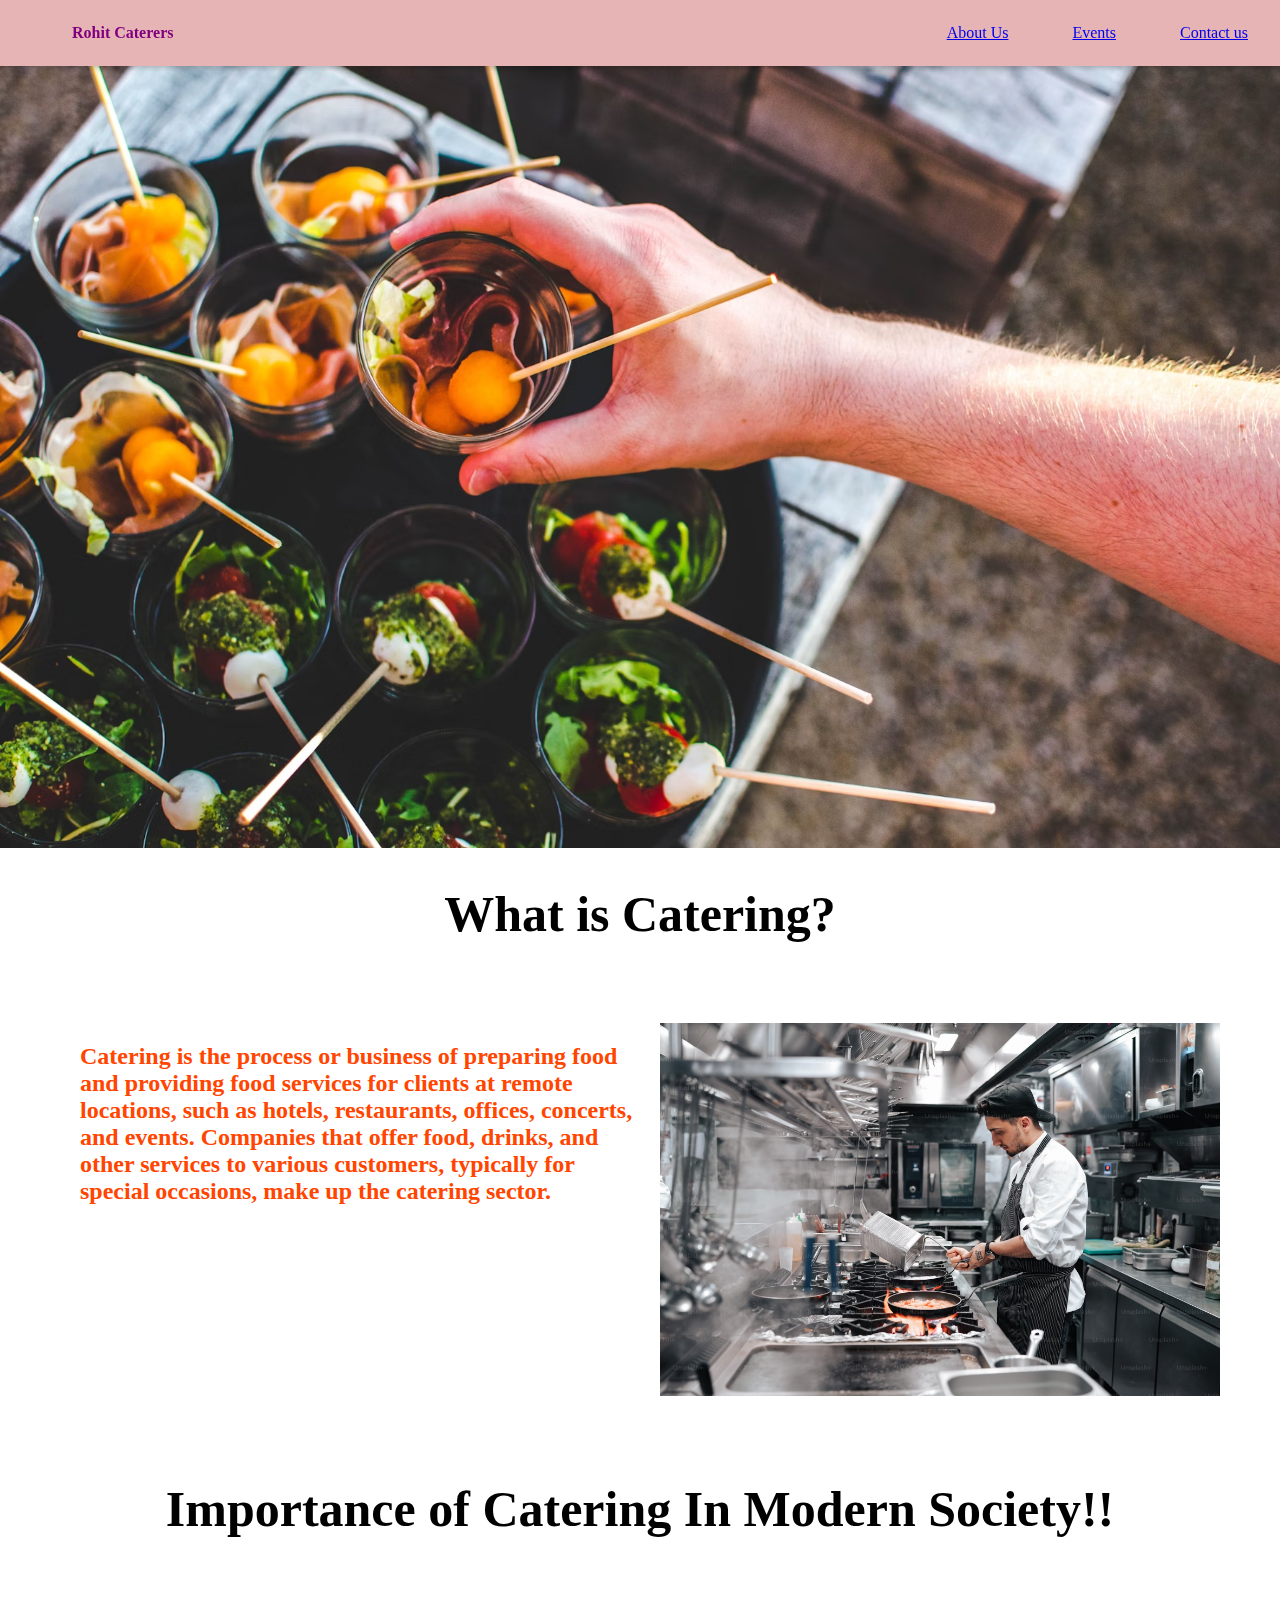
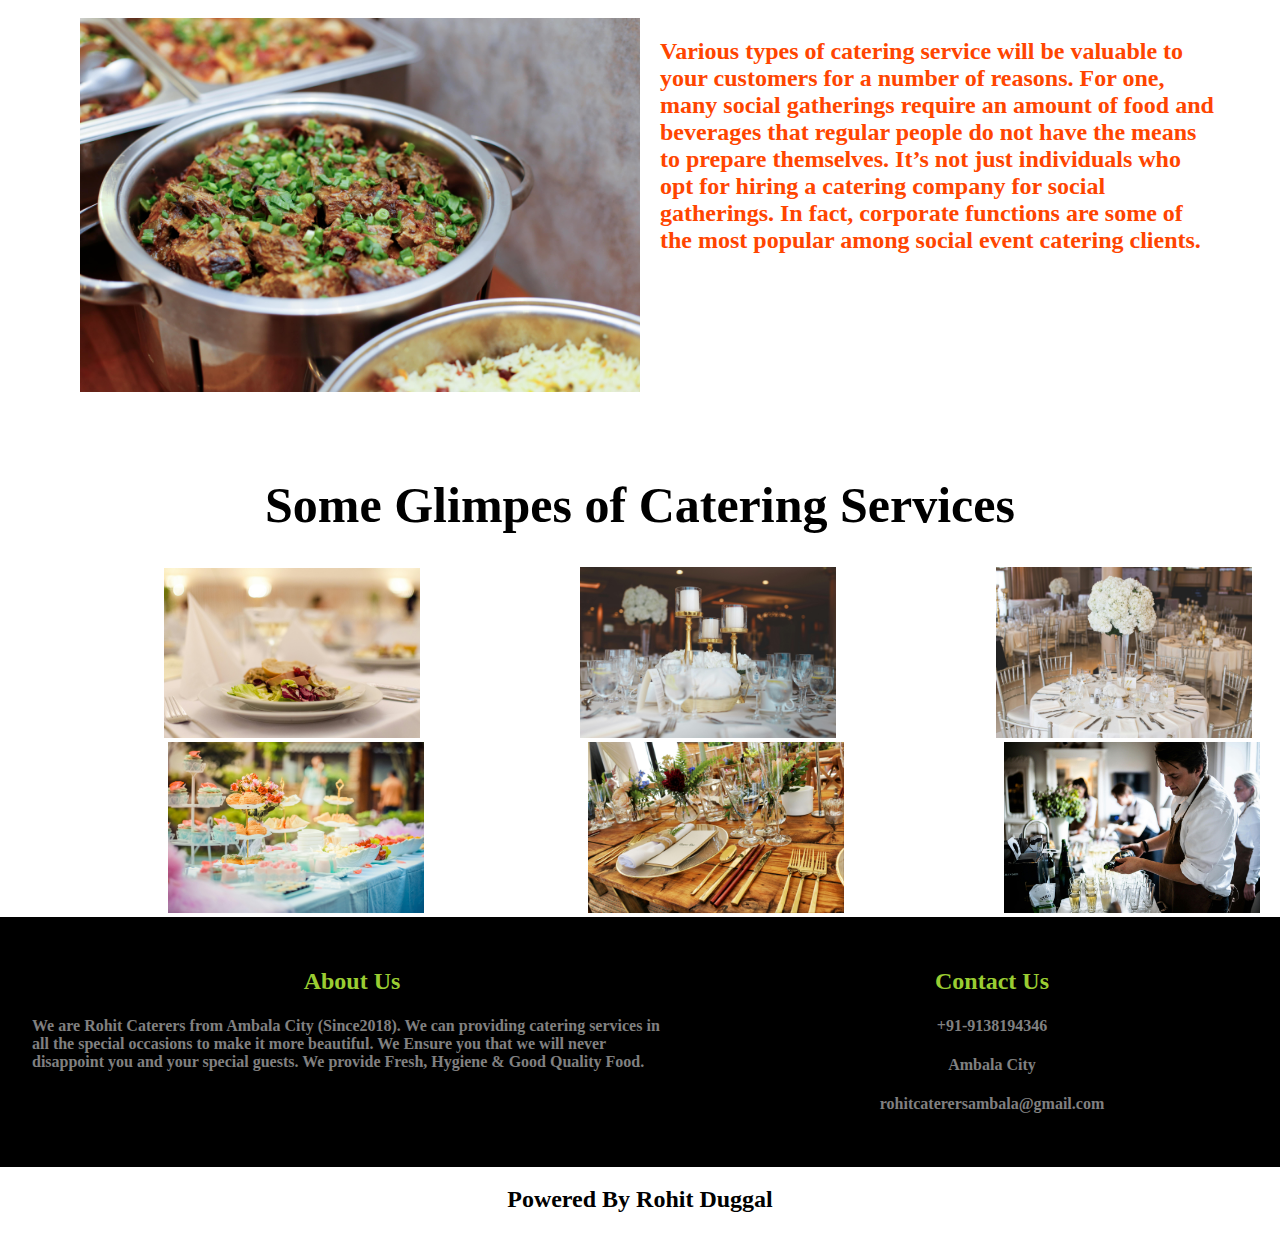
<file: index.html>
<!DOCTYPE html>
<html lang="en">
<head>
    <meta charset="UTF-8">
    <meta name="viewport" content="width=device-width, initial-scale=1.0">
    <title>Rohit Caterers</title>
    <link rel="stylesheet" href="./style.css">
</head>
    <!--header-->
    <div class="header">
        <ul>
            <li><b>Rohit Caterers</b></li>
        </ul>
        <ul>
            <li><a href="aboutus.html" title="Aboutus">About Us</a></li>
            <li><a href="Events.html" title="Events">Events</a></li>
            <li><a href="contactus.html" title="ContactUS">Contact us</a></li>
        </ul>
    </div>
<!--poster-->
    <div class="poster"
        <div class="pictures">
        <img src="./images/10.avif" style="width: 100%;">
        </div>
    
    </div>
    <h1>What is Catering?</h1>
       <!-- container -->
        <div class="container">
        <h2>Catering is the process or business of preparing food and providing food services for clients at remote locations, such as hotels, restaurants, offices, concerts, and events. Companies that offer food, drinks, and other services to various customers, typically for special occasions, make up the catering sector.</h2>
        <div>
            <img src="./images/11.avif" style="width: 100%;">
            </div>
        </div>
        <h1>Importance of Catering In Modern Society!!</h1>
        <div class="container">
            <div>
                <img src="./images/22.jpg" style="width: 100%;">
            </div>
            <div>
                <h2>Various types of catering service will be valuable to your customers for a number of reasons. For one, many social gatherings require an amount of food and beverages that regular people do not have the means to prepare themselves. 

                    It’s not just individuals who opt for hiring a catering company for social gatherings. In fact, corporate functions are some of the most popular among social event catering clients.</h2>
            </div>
        </div>
        <h1>Some Glimpes of Catering Services</h1>
        <div class="third">
            &nbsp;&nbsp;&nbsp;&nbsp;&nbsp;&nbsp;&nbsp;&nbsp;&nbsp;&nbsp;&nbsp;&nbsp;&nbsp;&nbsp;&nbsp;&nbsp;&nbsp;&nbsp;&nbsp;&nbsp;&nbsp;&nbsp;&nbsp;&nbsp;&nbsp;&nbsp;&nbsp;&nbsp;&nbsp;&nbsp;&nbsp;&nbsp;&nbsp;&nbsp;&nbsp;&nbsp;&nbsp;&nbsp;&nbsp;&nbsp; <img src="./images/19.jpg" height="100%" width="20%" alt="no damage">&nbsp;&nbsp;&nbsp;&nbsp;&nbsp;&nbsp;&nbsp;&nbsp;&nbsp;&nbsp;&nbsp;&nbsp;&nbsp;&nbsp;&nbsp;&nbsp;&nbsp;&nbsp;&nbsp;&nbsp;&nbsp;&nbsp;&nbsp;&nbsp;&nbsp;&nbsp;&nbsp;&nbsp;&nbsp;&nbsp;&nbsp;&nbsp;&nbsp;&nbsp;&nbsp;&nbsp;&nbsp;&nbsp;&nbsp;&nbsp;<img src="./images/20.jpg" height="100%" width="20%" alt="no damage">&nbsp;&nbsp;&nbsp;&nbsp;&nbsp;&nbsp;&nbsp;&nbsp;&nbsp;&nbsp;&nbsp;&nbsp;&nbsp;&nbsp;&nbsp;&nbsp;&nbsp;&nbsp;&nbsp;&nbsp;&nbsp;&nbsp;&nbsp;&nbsp;&nbsp;&nbsp;&nbsp;&nbsp;&nbsp;&nbsp;&nbsp;&nbsp;&nbsp;&nbsp;&nbsp;&nbsp;&nbsp;&nbsp;&nbsp;&nbsp;<img src="./images/21.jpg" height="100%" width="20%" alt="no damage"></marquee>
        </div>
        <div class="fourth">
            &nbsp;&nbsp;&nbsp;&nbsp;&nbsp;&nbsp;&nbsp;&nbsp;&nbsp;&nbsp;&nbsp;&nbsp;&nbsp;&nbsp;&nbsp;&nbsp;&nbsp;&nbsp;&nbsp;&nbsp; &nbsp;&nbsp;&nbsp;&nbsp;&nbsp;&nbsp;&nbsp;&nbsp;&nbsp;&nbsp;&nbsp;&nbsp;&nbsp;&nbsp;&nbsp;&nbsp;&nbsp;&nbsp;&nbsp;&nbsp; <img src="./images/16.jpg" height="100%" width="20%" alt="no damage">&nbsp;&nbsp;&nbsp;&nbsp;&nbsp;&nbsp;&nbsp;&nbsp;&nbsp;&nbsp;&nbsp;&nbsp;&nbsp;&nbsp;&nbsp;&nbsp;&nbsp;&nbsp;&nbsp;&nbsp;&nbsp;&nbsp;&nbsp;&nbsp;&nbsp;&nbsp;&nbsp;&nbsp;&nbsp;&nbsp;&nbsp;&nbsp;&nbsp;&nbsp;&nbsp;&nbsp;&nbsp;&nbsp;&nbsp;&nbsp; <img src="./images/17.jpg" height="100%" width="20%" alt="no damage">&nbsp;&nbsp;&nbsp;&nbsp;&nbsp;&nbsp;&nbsp;&nbsp;&nbsp;&nbsp;&nbsp;&nbsp;&nbsp;&nbsp;&nbsp;&nbsp;&nbsp;&nbsp;&nbsp;&nbsp;&nbsp;&nbsp;&nbsp;&nbsp;&nbsp;&nbsp;&nbsp;&nbsp;&nbsp;&nbsp;&nbsp;&nbsp;&nbsp;&nbsp;&nbsp;&nbsp;&nbsp;&nbsp;&nbsp;&nbsp;<img src="./images/18.jpg" height="100%" width="20%" alt="no damage"></marquee>
        </div>                   
            <!-- footer -->
             <div class="footer">
                <div>
                    <h2 style="text-align: center; color: yellowgreen;">About Us</h2>
                <h4 style="color: grey;"> We are Rohit Caterers from Ambala City (Since2018). We can providing catering services in all the special occasions to make it more beautiful. We Ensure you that we will never disappoint you and your special guests. We provide Fresh, Hygiene & Good Quality Food.</h4>
                </div>
                <div>
                    <h2 style="text-align: center; color:yellowgreen;"> Contact Us</h2>
                    <h4 style="color: grey; text-align: center;">+91-9138194346</h4>
                    <h4 style="color: grey; text-align: center;">Ambala City</h4>
                    <h4 style="color: grey; text-align: center;">rohitcaterersambala@gmail.com</h4>


                </div>
                
             </div>
             <h2 style="text-align: center; color: black">Powered By Rohit Duggal</h2>
</body>
</html>
</file>
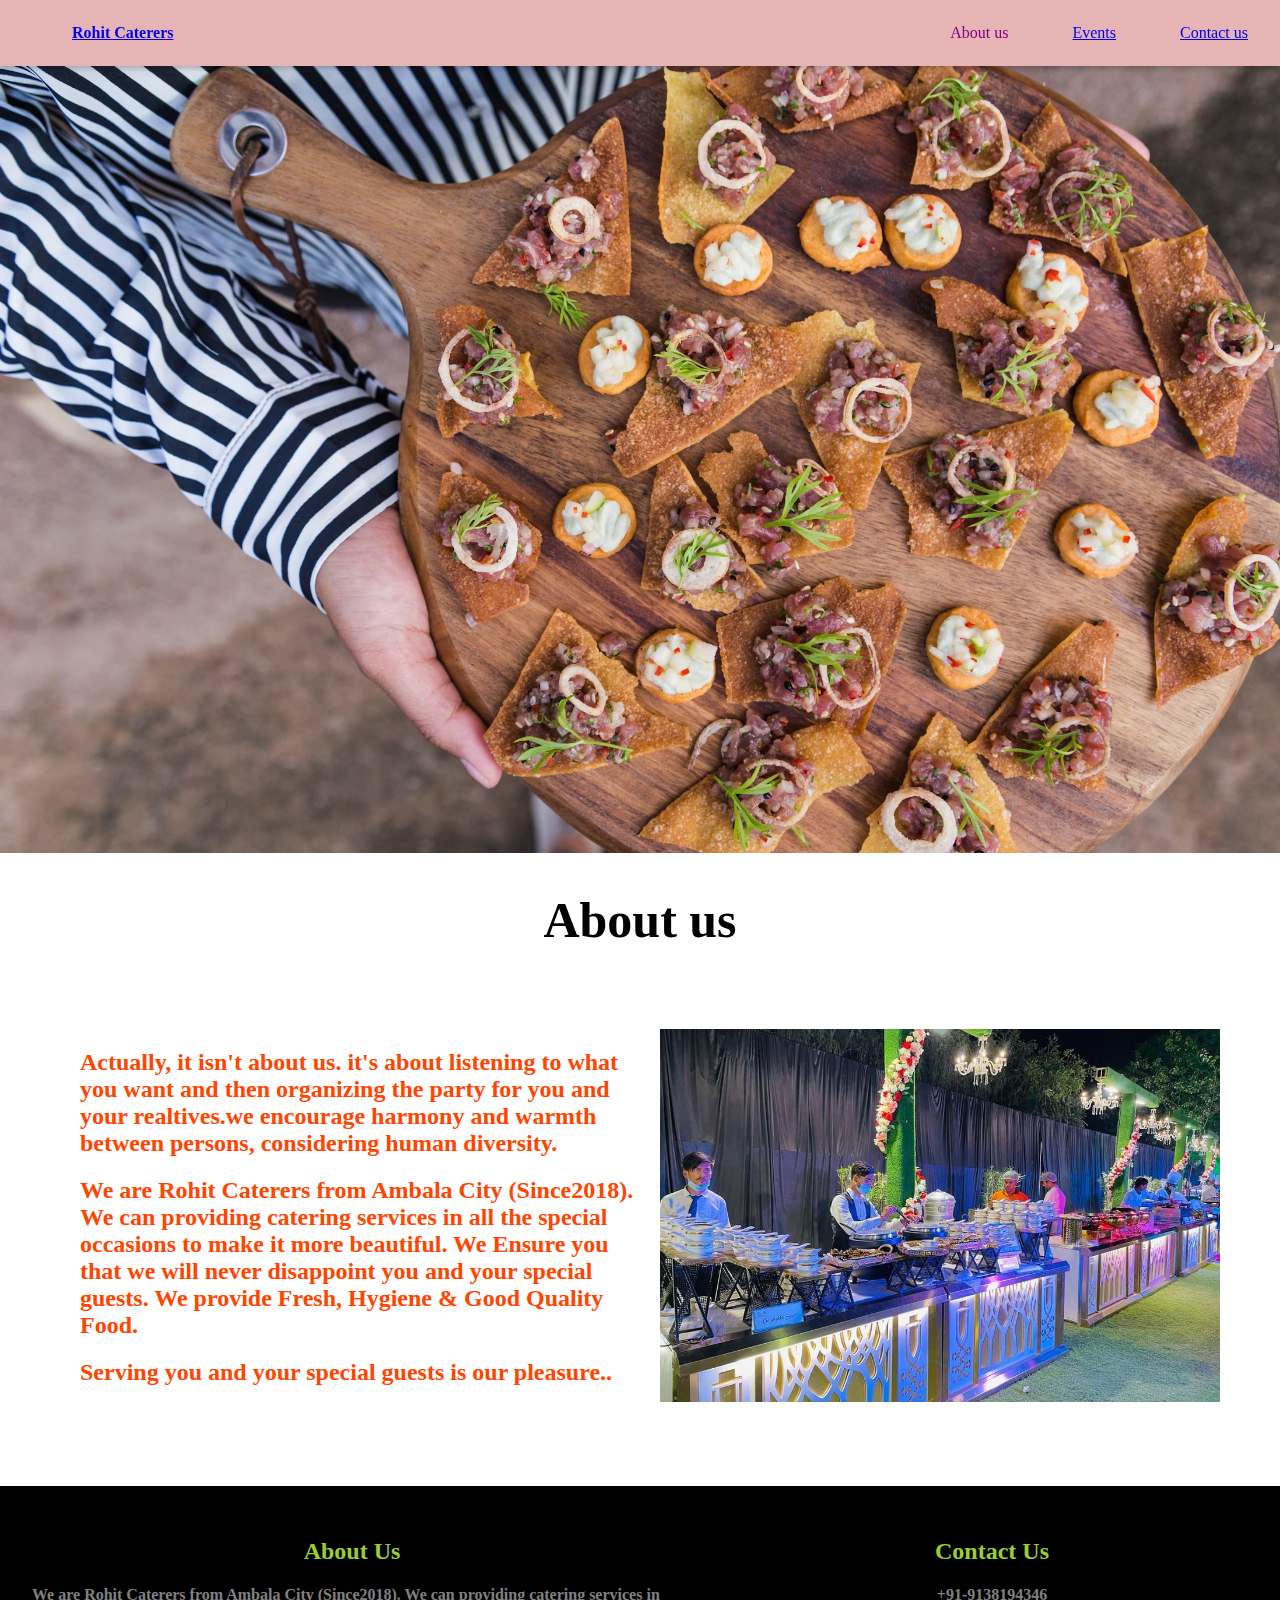
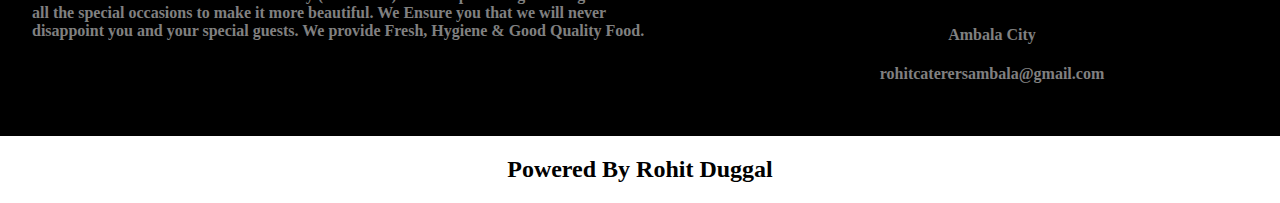
<file: aboutus.html>
<!DOCTYPE html>
<html lang="en">
<head>
    <meta charset="UTF-8">
    <meta name="viewport" content="width=device-width, initial-scale=1.0">
    <title>About Us</title>
    <link rel="stylesheet" href="./style.css">
</head>
<body>
    <!--header-->
    <div class="header">
        <ul>
            <li><b><a href="index.html" title="Home">Rohit Caterers</a></b></li>
        </ul>
        <ul>
            <li>About us</li>
            <li><a href="Events.html" title="Events">Events</a></li>
            <li><a href="contactus.html" title="ContactUS">Contact us</a></li>
        </ul>
    </div>
<!--poster-->
    <div class="poster"
        <div class="pictures">
        <img src="./images/14.avif" style="width: 100%;">
        </div>
    
    </div>
    <h1>About us</h1>
    <div class="container">
        <div>
            <h2>Actually, it isn't about us. it's about listening to what you want and then organizing the party for you and your realtives.we encourage harmony and warmth between persons, considering human diversity.</h2>
        <h2> We are Rohit Caterers from Ambala City (Since2018). We can providing catering services in all the special occasions to make it more beautiful. We Ensure you that we will never disappoint you and your special guests. We provide Fresh, Hygiene & Good Quality Food.</h2>
    <h2> Serving you and your special guests is our pleasure..</h2>
</div>
<div>
    <img src="./images/205.jpg" style="width: 100%;">
</div>
</div>
<!-- footer -->
<div class="footer">
    <div>
        <h2 style="text-align: center; color: yellowgreen;">About Us</h2>
    <h4 style="color: grey;"> We are Rohit Caterers from Ambala City (Since2018). We can providing catering services in all the special occasions to make it more beautiful. We Ensure you that we will never disappoint you and your special guests. We provide Fresh, Hygiene & Good Quality Food.</h4>
    </div>
    <div>
        <h2 style="text-align: center; color:yellowgreen;"> Contact Us</h2>
        <h4 style="color: grey; text-align: center;">+91-9138194346</h4>
        <h4 style="color: grey; text-align: center;">Ambala City</h4>
        <h4 style="color: grey; text-align: center;">rohitcaterersambala@gmail.com</h4>


    </div>
    
 </div>
 <h2 style="text-align: center; color: black">Powered By Rohit Duggal</h2>
    
</body>
</html>
</file>
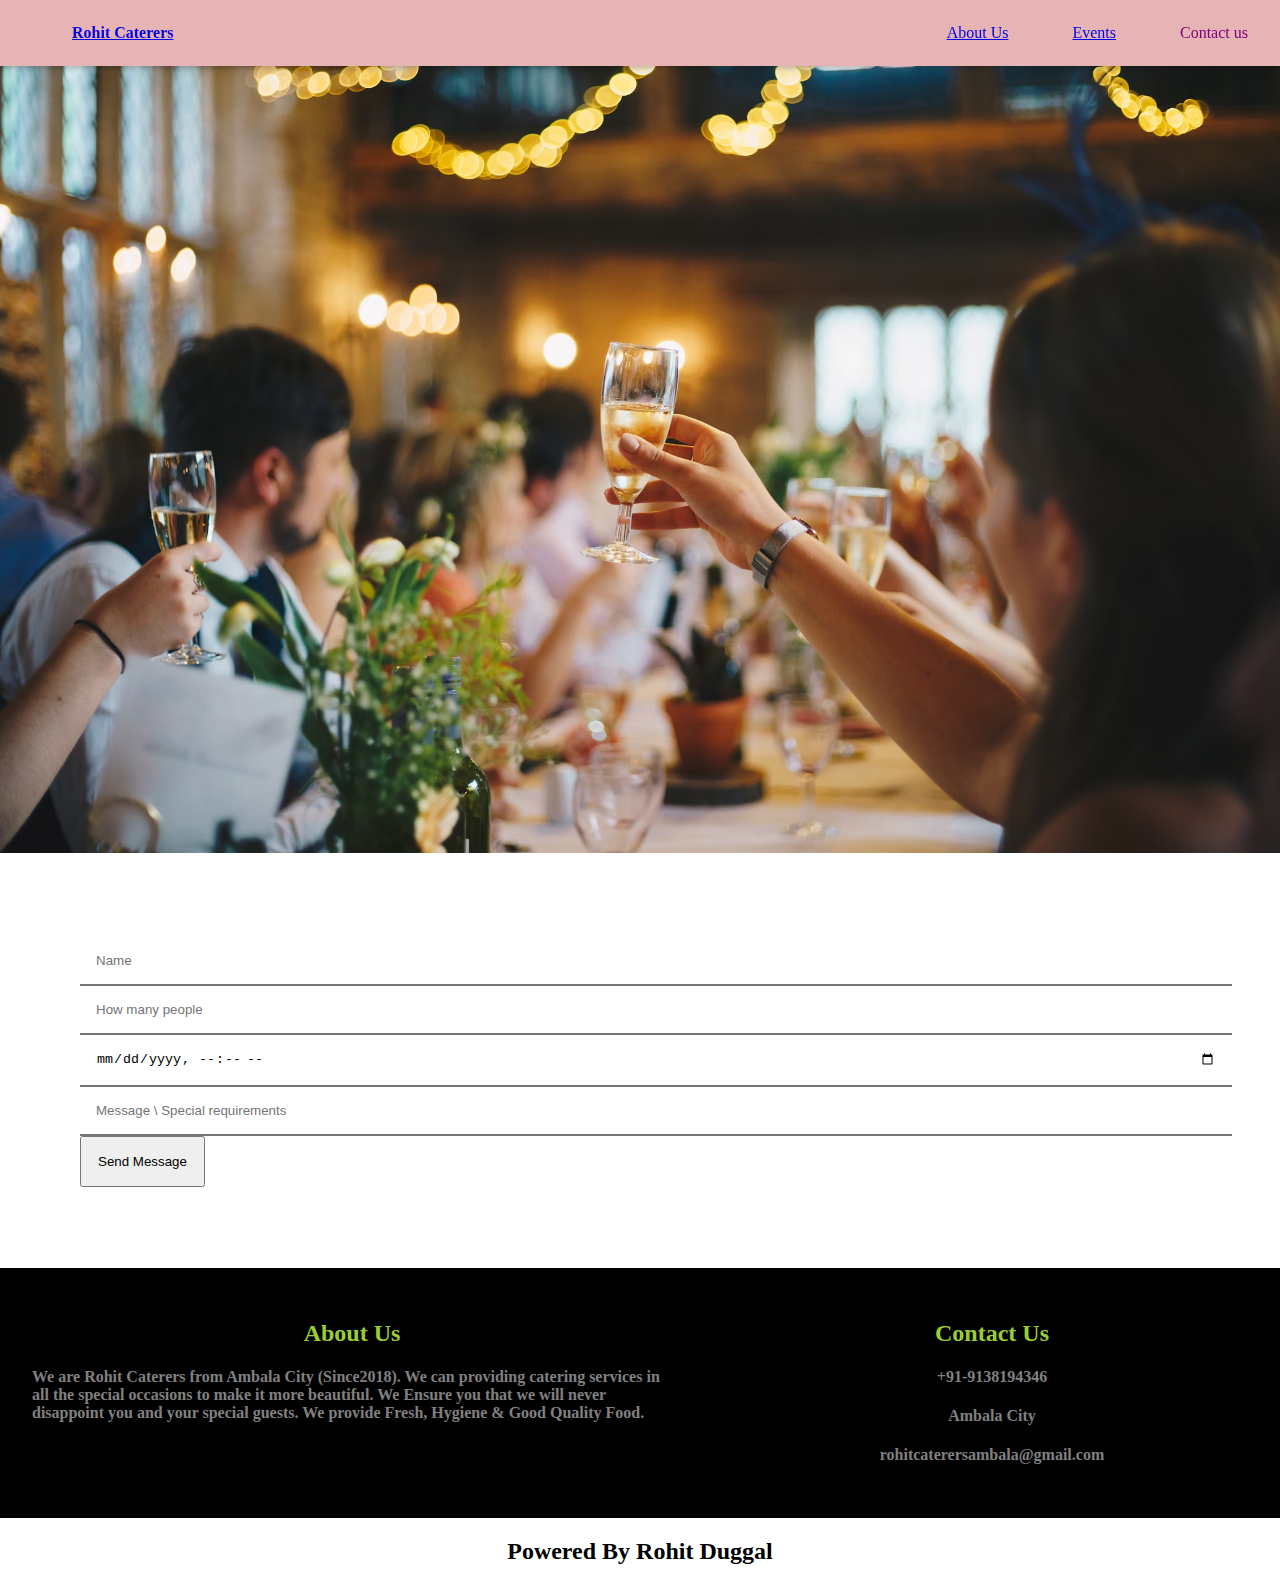
<file: contactus.html>
<!DOCTYPE html>
<html lang="en">
<head>
    <meta charset="UTF-8">
    <meta name="viewport" content="width=device-width, initial-scale=1.0">
    <title>CONTACT US</title>
    <link rel="stylesheet" href="./style.css">
</head>
<body>
     <!--header-->
     <div class="header">
        <ul>
            <li><b><a href="index.html" title="Home">Rohit Caterers</a></b></li>
        </ul>
        <ul>
            <li><a href="aboutus.html" title="Contact">About Us</a></li>
            <li><a href="Events.html" title="Events">Events</a></li>
            <li>Contact us</li>
        </ul>
    </div>
<!--poster-->
    <div class="poster"
        <div class="pictures">
        <img src="./images/15.avif" style="width: 100%;">
        </div>
    
    </div>
    <div class="contact">
        <form>
            <input type="text" placeholder="Name">
            <br>
            <input type="number" placeholder="How many people"  >
             <br>
            <input type="datetime-local" placeholder="Date and Time" >
            <br> 
            <input type="text" placeholder="Message \ Special requirements">
            <br>
            <button>Send Message</button>
         </form>
    </div>
     <!-- footer -->
     <div class="footer">
        <div>
            <h2 style="text-align: center; color: yellowgreen;">About Us</h2>
        <h4 style="color: grey;"> We are Rohit Caterers from Ambala City (Since2018). We can providing catering services in all the special occasions to make it more beautiful. We Ensure you that we will never disappoint you and your special guests. We provide Fresh, Hygiene & Good Quality Food.</h4>
        </div>
        <div>
            <h2 style="text-align: center; color:yellowgreen;"> Contact Us</h2>
            <h4 style="color: grey; text-align: center;">+91-9138194346</h4>
            <h4 style="color: grey; text-align: center;">Ambala City</h4>
            <h4 style="color: grey; text-align: center;">rohitcaterersambala@gmail.com</h4>


        </div>
        
     </div>
     <h2 style="text-align: center; color: black">Powered By Rohit Duggal</h2>
</body>
</html>
</file>
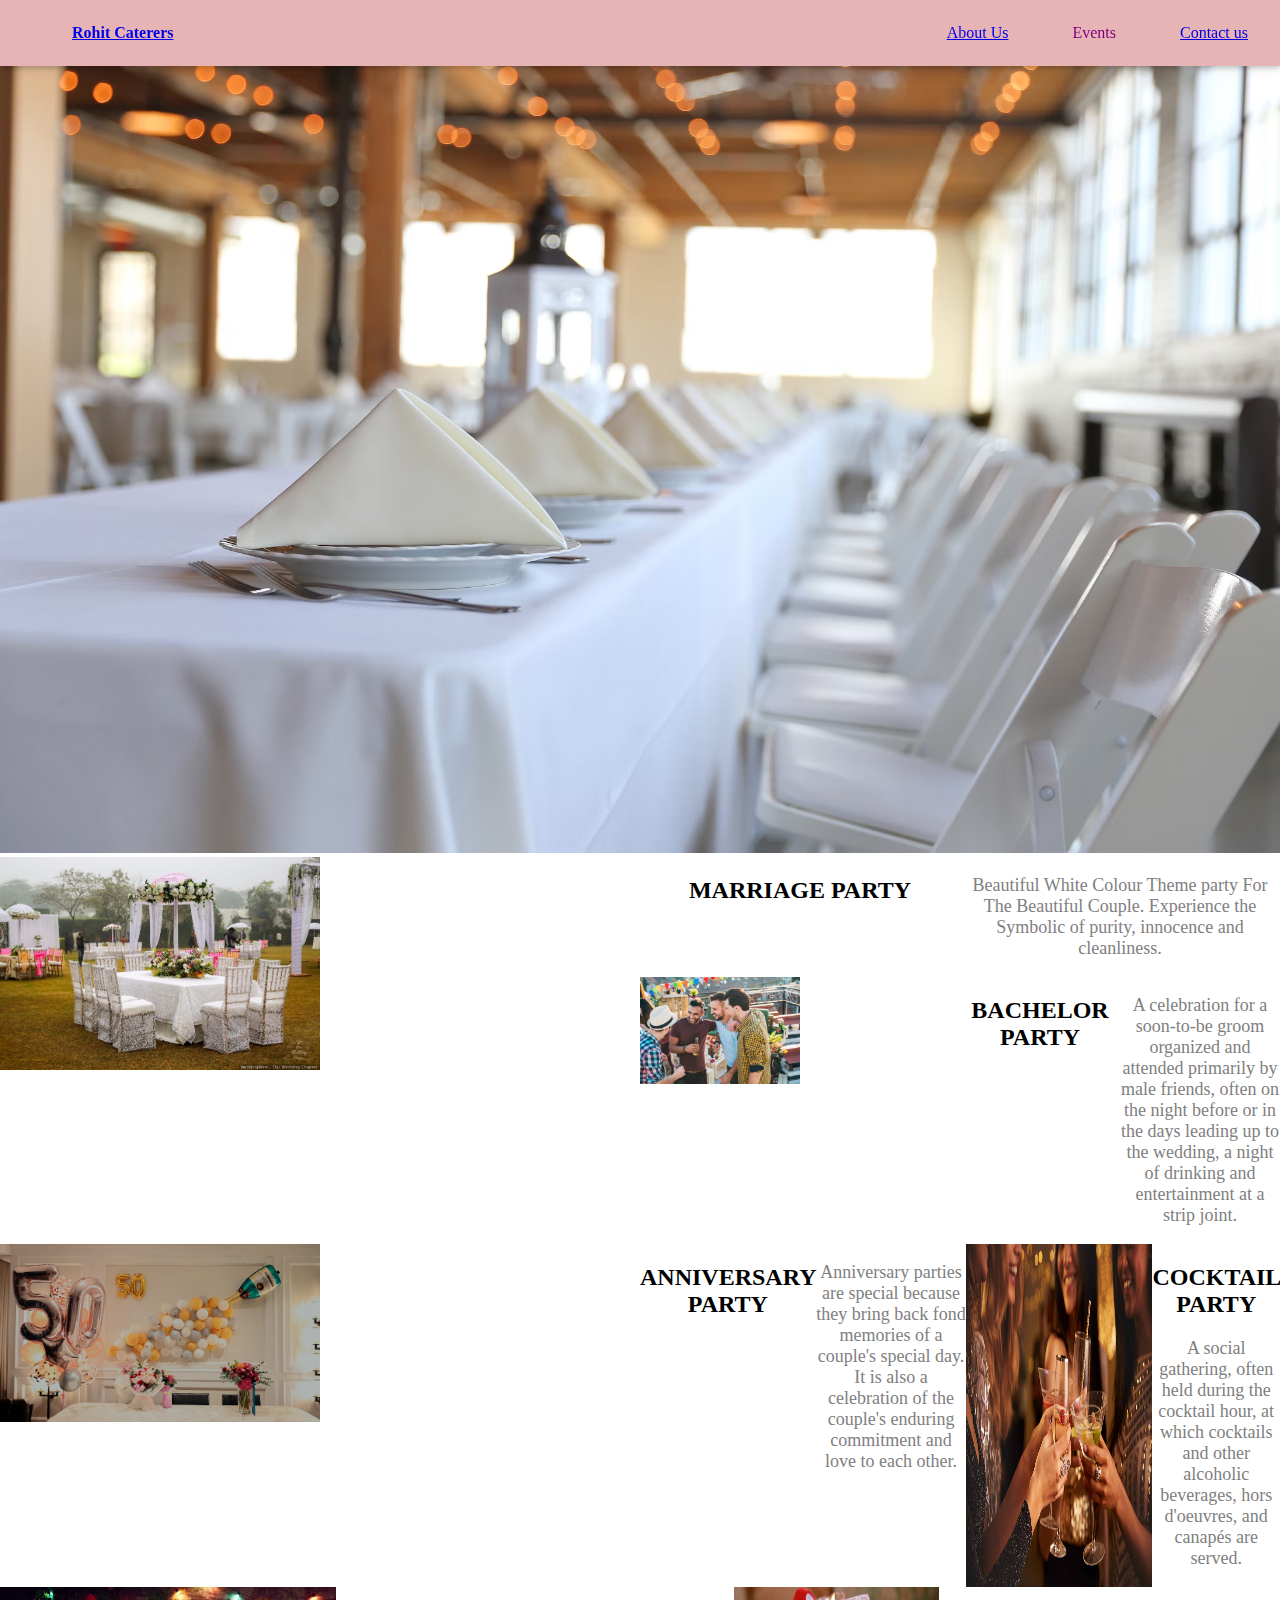
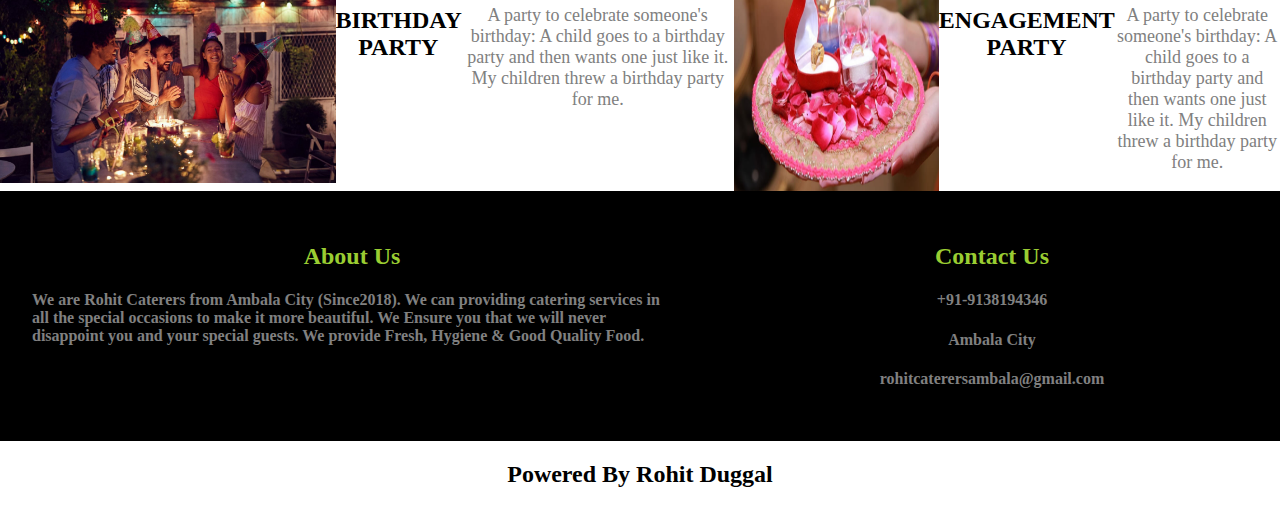
<file: Events.html>
<!DOCTYPE html>
<html lang="en">
<head>
    <meta charset="UTF-8">
    <meta name="viewport" content="width=device-width, initial-scale=1.0">
    <title>Events</title>
    <link rel="stylesheet" href="./style.css">
</head>
<body>
    <!--header-->
    <div class="header">
        <ul>
            <li><b><a href="index.html" title="Home">Rohit Caterers</a></b></li>
        </ul>
        <ul>
            <li><a href="aboutus.html" title="Contact">About Us</a></li>
            <li>Events</li>
            <li><a href="contactus.html" title="ContactUS">Contact us</a></li>
        </ul>
    </div>
<!--poster-->
    <div class="poster"
        <div class="pictures">
        <img src="./images/12.avif" style="width: 100%; height: 50%;">
        </div>
    
    </div>
    <div class="container1">
        <div class="container2">
            <img src="./images/234.jpeg" width="100%">
        </div>
        <div class="container2">
            <h2 style="text-align: center; color: black;">MARRIAGE PARTY</h2>
            <p style="text-align: center; color: grey;">Beautiful White Colour Theme party For The Beautiful Couple. Experience the Symbolic of purity, innocence and cleanliness.

            </p>
            <div class="container2">
                <img src="./images/237.jpeg" width="100%">
            </div>
            <div class="container2">
                <h2 style="text-align: center; color: black;">BACHELOR PARTY</h2>
                <p style="text-align: center; color: grey;">A celebration for a soon-to-be groom organized and attended primarily by male friends, often on the night before or in the days leading up to the wedding, a night of drinking and entertainment at a strip joint.</p>

            </div>
        </div>

    </div>
    <div class="container1">
        <div class="container2"
        <div class="container3">
            <img src="./images/241.jpeg" width="100%">
        </div>
        <div class="container3">
            <h2 style="text-align: center; color: black;">ANNIVERSARY PARTY</h2>
            <p style="text-align: center; color: grey;">Anniversary parties are special because they bring back fond memories of a couple's special day. It is also a celebration of the couple's enduring commitment and love to each other.

</p>

            </p>
            <div class="container3">
                <img src="./images/240.jpg" width="100%">
            </div>
            <divclass="container3">
                <h2 style="text-align: center; color: black;">COCKTAIL PARTY</h2>
                <p style="text-align: center; color: grey;">A social gathering, often held during the cocktail hour, at which cocktails and other alcoholic beverages, hors d'oeuvres, and canapés are served.

</p>

            </div>
        </div>
        <div class="container3">
            <div>
                <img src="./images/242.jpg" width="100%">
            </div>
            <div class="container3" >
                <h2 style="text-align: center; color: black;">BIRTHDAY PARTY</h2>
                <p style="text-align: center; color: grey;">A party to celebrate someone's birthday: A child goes to a birthday party and then wants one just like it. My children threw a birthday party for me.
    </p>
    
                </p>
                <div class="container3" >
                    <img src="./images/243.jpg" width="100%">
                </div>
                <div class="container3
                ">
                    <h2 style="text-align: center; color: black;">ENGAGEMENT PARTY</h2>
                    <p style="text-align: center; color: grey;">A party to celebrate someone's birthday: A child goes to a birthday party and then wants one just like it. My children threw a birthday party for me.</p>
    
                </div>
            </div>

    </div>
    </div>
     <!-- footer -->
     <div class="footer">
        <div>
            <h2 style="text-align: center; color: yellowgreen;">About Us</h2>
        <h4 style="color: grey;"> We are Rohit Caterers from Ambala City (Since2018). We can providing catering services in all the special occasions to make it more beautiful. We Ensure you that we will never disappoint you and your special guests. We provide Fresh, Hygiene & Good Quality Food.</h4>
        </div>
        <div>
            <h2 style="text-align: center; color:yellowgreen;"> Contact Us</h2>
            <h4 style="color: grey; text-align: center;">+91-9138194346</h4>
            <h4 style="color: grey; text-align: center;">Ambala City</h4>
            <h4 style="color: grey; text-align: center;">rohitcaterersambala@gmail.com</h4>


        </div>
        
     </div>
     <h2 style="text-align: center; color: black">Powered By Rohit Duggal</h2>
</body>
</html>
</file>
<file: style.css>
body{
    margin: 0px;
    padding: 0px;
font-family: Georgia, 'Times New Roman', Times, serif;
}
h1 {
    text-align: center; 
    font-family: sandana;
    color: black;
    font-size: 50px;
}
h2{
    color:orangered;
}
p{font-size: 18px;}
.header{
    display:flex;
    justify-content:space-between;
    position:fixed;
    width:100%;
    background-color: rgb(230, 180, 180);
    z-index: 1;
    top: 0;
    box-shadow: 0 2px 5px 0 rgba(0, 0, 0, 0.16), 0 2px 10px 0 rgba(0, 0, 0, 0.12);
    color:purple;
}
.header ul{
    display: flex;

}
.header ul li{
    list-style: none;
    padding: 0.5rem 2rem;
}
.header ul li:hover{
    background-color:#ccc;
}
.poster{
    position: relative;
}
.container{
    display: grid;
    grid-template-columns: 50% 50%;
    gap: 20px;
    margin: 5rem;
   
}
.container1{
    display: grid;
    grid-template-columns: 50% 50%;
       
}
.container2{
    display: grid;
    grid-template-columns: 50% 50%;

    
}
.container3
{
    
    display: flex;
}

.third
{
height:15%;
width:100%;
float:left;
background-color:white;
}
.fourth
{
height:15%;
width:100%;
float:left;
background-color:white;
}
/* footer */
.footer{
    width: 100%;
    background-color:#000;
    padding-top: 2rem;
    padding-bottom: 2rem ;
    padding-left: 2rem;
    padding-right: 2rem;
    grid-template-columns: 50% 50%;
    display: grid;
}
.contact{
    margin: 5rem;
    border-bottom: 1px solid white;
}
.contact input{
    width: 100%;
    padding: 1rem;
    border-top: none;
    border-right: none;
    border-left: none;
}
button{
    padding: 1rem;
}
</file>
